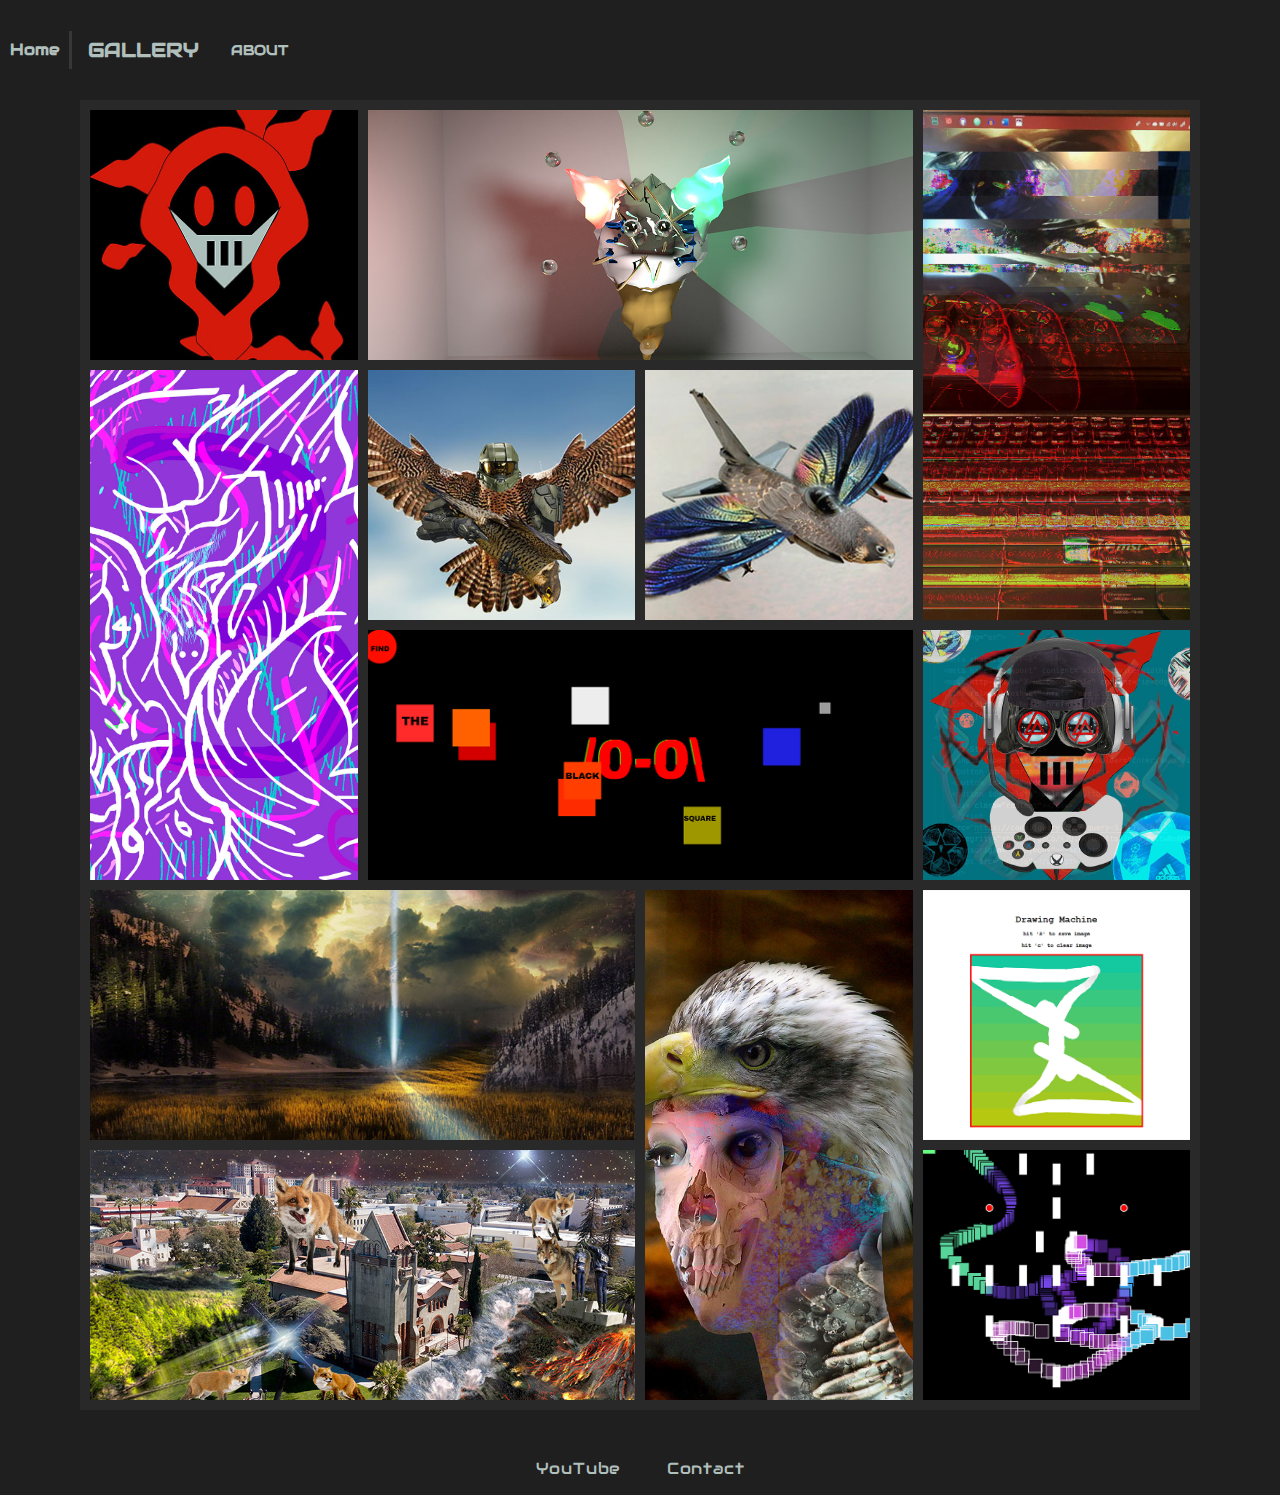
<file: gallery.html>
<!DOCTYPE html>
<html lang="en">
  <head>
    <meta charset="utf-8" />
    <meta http-equiv="X-UA-Compatible" content="IE=edge" />
    <title>Website</title>
    <meta name="viewport" content="width=device-width, initial-scale=1" />
    <link rel="stylesheet" href="style.css" />
  </head>
  <body>
    <header>
      <a href="index.html" class="header-home2">Home</a>
      <nav>
        <ul>
          <li><a href="gallery.html" class="header-gallery">Gallery</a></li>
          <li><a href="about.html">About</a></li>
        </ul>
      </nav>
    </header>
    <div class="galleryGrid">
      <div>
        <a href="./artworks/shadow.html"
          ><img src="./assets/shadow.jpg" alt=""
        /></a>
      </div>
      <div class="h-long">
        <a href="#popup"><img src="./assets/Chromey.jpg" alt="" /></a>
        <div id="popup" class="popup">
          <a href="#" class="close"></a>
          <img src="./assets/Chromey.jpg" alt="" />
          <h1>Chromey</h1>
        </div>
        <a href="#" class="close-popup"></a>
      </div>
      <div class="v-long">
        <a href="#popup2"><img src="./assets/glitchArt.jpg" alt="" /></a>
        <div id="popup2" class="popup">
          <a href="#" class="close"></a>
          <img src="./assets/glitchArt.jpg" alt="" />
          <h1>Ghost</h1>
        </div>
        <a href="#" class="close-popup"></a>
      </div>
      <div class="v-long">
        <a href="#popup3"><img src="./assets/illusiontwo.jpg" alt="" /></a>
        <div id="popup3" class="popup">
          <a href="#" class="close"></a>
          <img src="./assets/illusiontwo.jpg" alt="" />
          <h1>Illusion# V2</h1>
        </div>
        <a href="#" class="close-popup"></a>
      </div>
      <div>
        <a href="#popup4"><img src="./assets/halobird.jpg" alt="" /></a>
        <div id="popup4" class="popup">
          <a href="#" class="close"></a>
          <img src="./assets/halobird.jpg" alt="" />
          <h1>Halo Bird</h1>
        </div>
        <a href="#" class="close-popup"></a>
      </div>
      <div>
        <a href="#popup5"><img src="./assets/battlebird.jpg" alt="" /></a>
        <div id="popup5" class="popup">
          <a href="#" class="close"></a>
          <img src="./assets/battlebird.jpg" alt="" />
          <h1>Battle Bird</h1>
        </div>
        <a href="#" class="close-popup"></a>
      </div>
      <div class="h-long">
        <a href="./artworks/blackSquare.html"
          ><img src="./assets/blackSquare.png" alt=""
        /></a>
      </div>
      <div>
        <a href="#popup6"><img src="./assets/virtual.jpg" alt="" /></a>
        <div id="popup6" class="popup">
          <a href="#" class="close"></a>
          <img src="./assets/virtual.jpg" alt="" />
          <h1>Virtual</h1>
        </div>
        <a href="#" class="close-popup"></a>
      </div>
      <div class="h-long">
        <a href="#popup7"><img src="./assets/rokies.jpg" alt="" /></a>
        <div id="popup7" class="popup">
          <a href="#" class="close"></a>
          <img src="./assets/rokies.jpg" alt="" />
          <h1>Rokkys</h1>
        </div>
        <a href="#" class="close-popup"></a>
      </div>
      <div class="v-long">
        <a href="#popup8"><img src="./assets/skulbaldy.jpg" alt="" /></a>
        <div id="popup8" class="popup">
          <a href="#" class="close"></a>
          <img src="./assets/skulbaldy.jpg" alt="" />
          <h1>SkulBaldy</h1>
        </div>
        <a href="#" class="close-popup"></a>
      </div>
      <div class="h-long">
        <a href="#popup9"><img src="./assets/worldcollide.jpg" alt="" /></a>
        <div id="popup9" class="popup">
          <a href="#" class="close"></a>
          <img src="./assets/worldcollide.jpg" alt="" />
          <h1>Worldz Collide</h1>
        </div>
        <a href="#" class="close-popup"></a>
      </div>
      <div>
        <a href="./artworks/machine.html"
          ><img src="./assets/drawingmachine.png" alt=""
        /></a>
      </div>
      <div>
        <a href="./artworks/redEyes.html"
          ><img src="./assets/codeart.png" alt=""
        /></a>
      </div>
    </div>
    <footer class="galleryFooter">
      <a
        href="https://www.youtube.com/channel/UC8mdn5A_w-PQZGcu_4zPkBQ/videos"
        class=""
        >YouTube</a
      >
      <a href="" class=""></a>
      <a href="https://forms.gle/hHoo6AtSNF2AKPwy5" class="">Contact</a>
    </footer>
  </body>
</html>
</file>
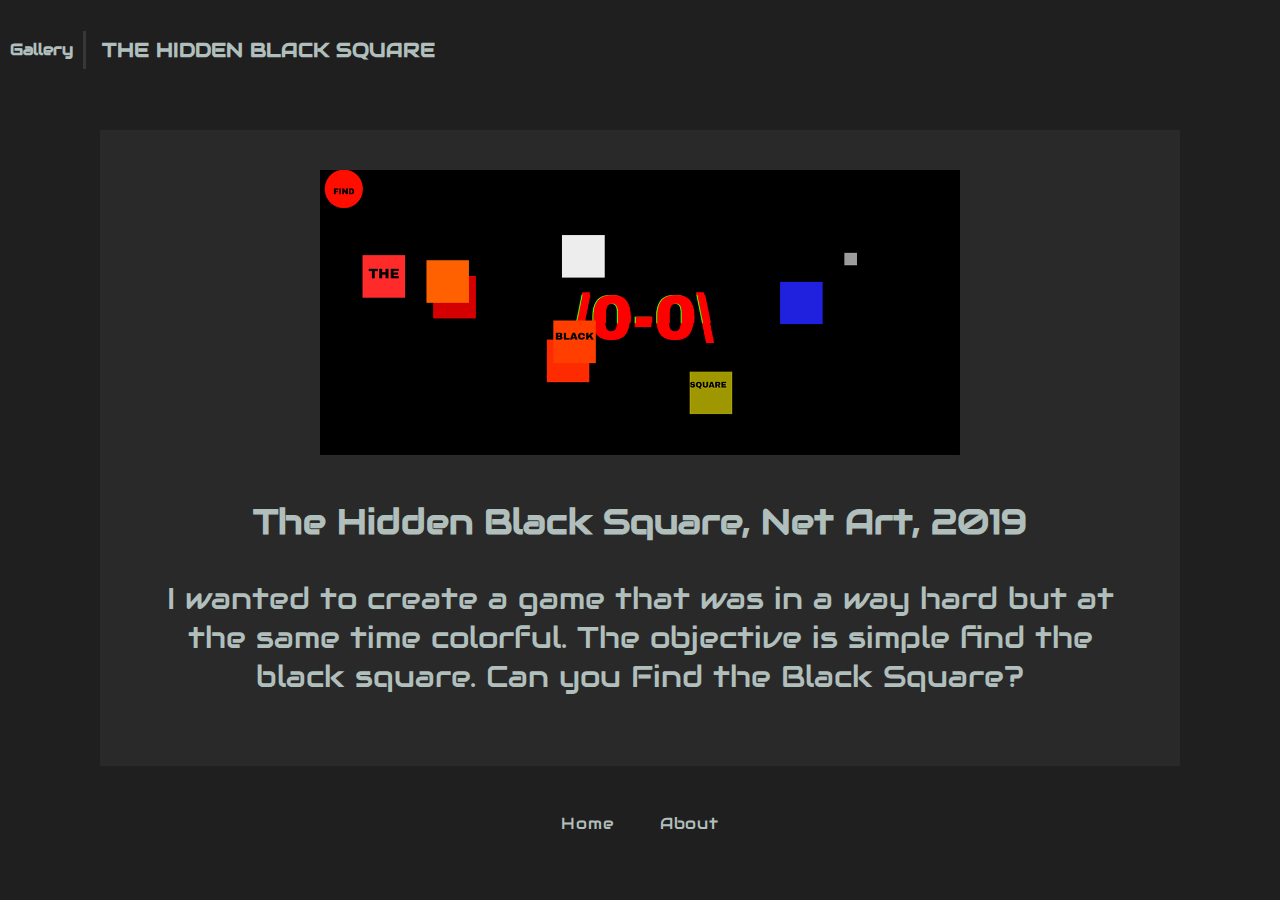
<file: artworks/blackSquare.html>
<!DOCTYPE html>
<html lang="en">
  <head>
    <meta charset="utf-8" />
    <meta http-equiv="X-UA-Compatible" content="IE=edge" />
    <title>Website</title>
    <meta name="viewport" content="width=device-width, initial-scale=1" />
    <link rel="stylesheet" href="./../style.css" />
  </head>
  <body>
    <header>
      <a href="./../gallery.html" class="header-home2">Gallery</a>
      <nav>
        <ul>
          <li>
            <a href="#" class="header-gallery">The Hidden Black Square</a>
          </li>
        </ul>
      </nav>
    </header>
    <div class="portfolio-item">
        <a href="https://13jorge.github.io/jorge13/">
        <img
          border="0"
          alt="DEC Vt100"
          src="./../assets/blackSquare.png"
          width="640"></a>
          <h3>The Hidden Black Square, Net Art, 2019</h3>
          <p>I wanted to create a game that was in a way hard but at the same time colorful. The objective is simple find the black square. Can you Find the Black Square?</p>
          </div>
    </div>
    <footer class="galleryFooter">
        <a href="./../index.html" class="">Home</a>
        <a href="" class=""></a>
        <a href="./../about.html" class="">About</a>
    </footer>
  </body>
</html>
</file>
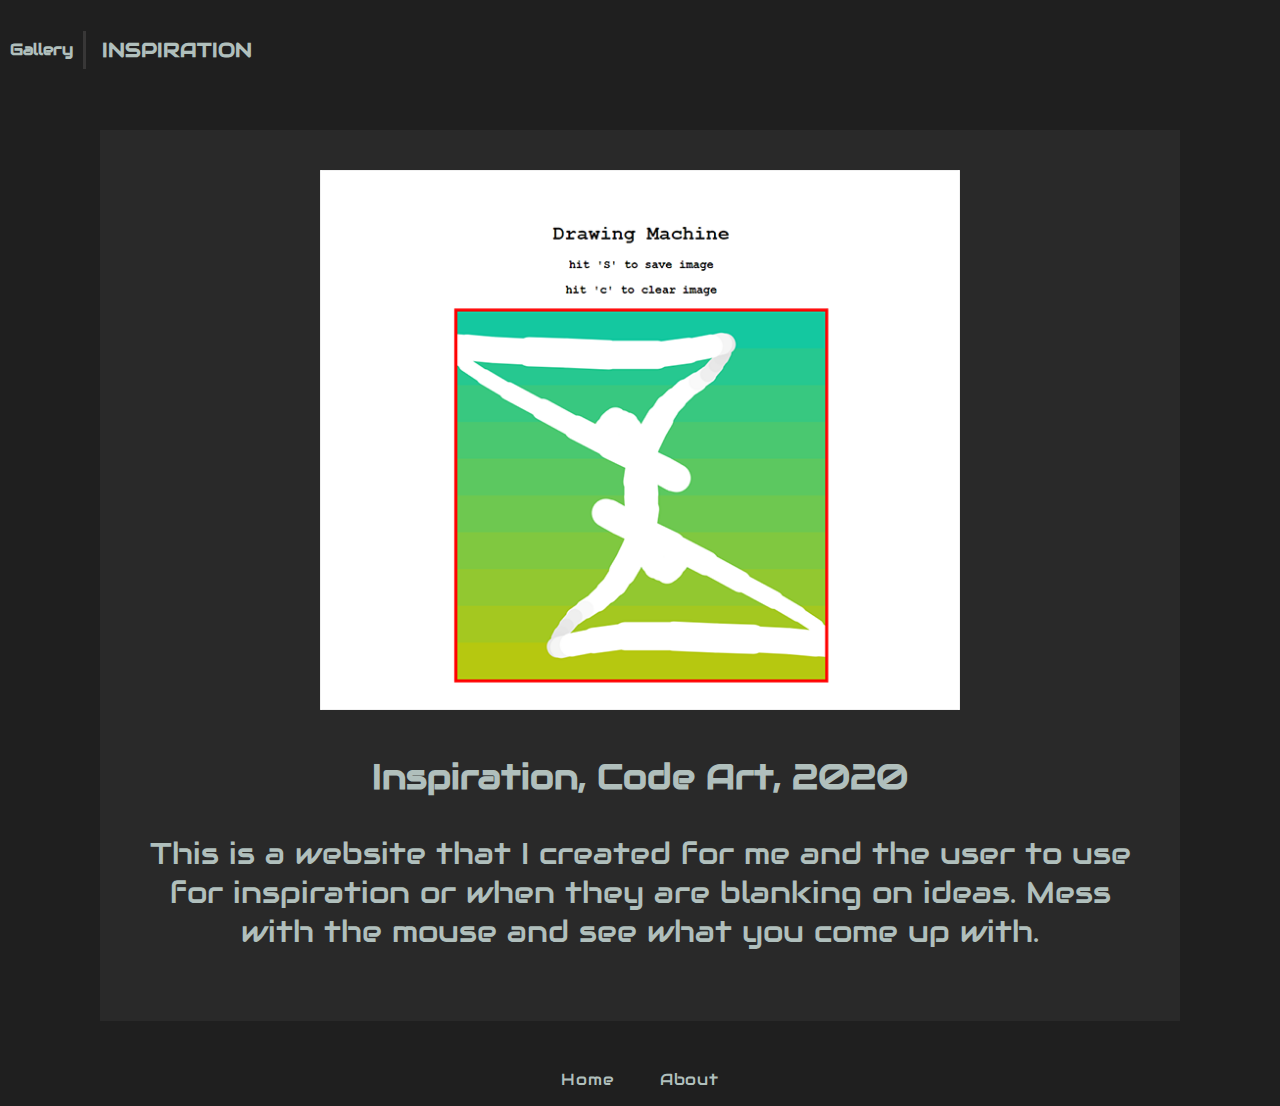
<file: artworks/machine.html>
<!DOCTYPE html>
<html lang="en">
  <head>
    <meta charset="utf-8" />
    <meta http-equiv="X-UA-Compatible" content="IE=edge" />
    <title>Website</title>
    <meta name="viewport" content="width=device-width, initial-scale=1" />
    <link rel="stylesheet" href="./../style.css" />
  </head>
  <body>
    <header>
      <a href="./../gallery.html" class="header-home2">Gallery</a>
      <nav>
        <ul>
          <li>
            <a href="#" class="header-gallery">Inspiration</a>
          </li>
        </ul>
      </nav>
    </header>
    <div class="portfolio-item">
        <a href="https://13jorge.github.io/drawingmachine/">
        <img
          border="0"
          alt="DEC Vt100"
          src="./../assets/drawingmachine.png"
          width="640">
        </a>
      <h3>Inspiration, Code Art, 2020</h3>
      <p>This is a website that I created for me and the user to use for inspiration or when they are blanking on ideas. Mess with the mouse and see what you come up with.</p>
      </div>
    </div>
    <footer class="galleryFooter">
      <a href="./../index.html" class="">Home</a>
      <a href="" class=""></a>
      <a href="./../about.html" class="">About</a>
    </footer>
  </body>
</html>
</file>
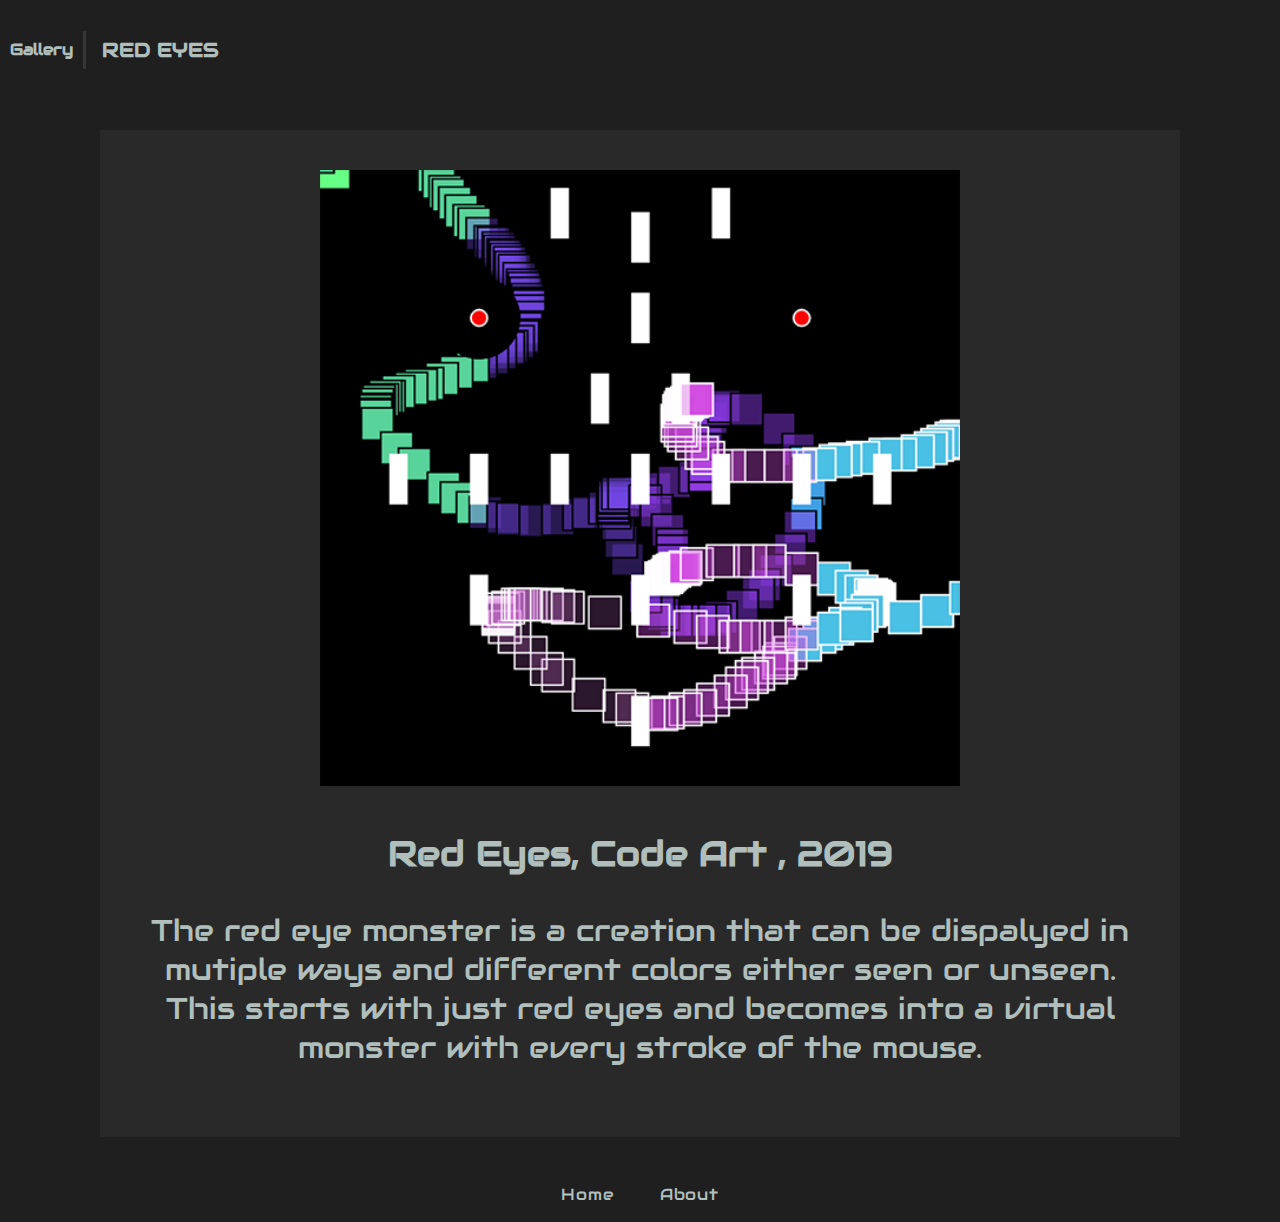
<file: artworks/redEyes.html>
<!DOCTYPE html>
<html lang="en">
  <head>
    <meta charset="utf-8" />
    <meta http-equiv="X-UA-Compatible" content="IE=edge" />
    <title>Website</title>
    <meta name="viewport" content="width=device-width, initial-scale=1" />
    <link rel="stylesheet" href="./../style.css" />
  </head>
  <body>
    <header>
      <a href="./../gallery.html" class="header-home2">Gallery</a>
      <nav>
        <ul>
          <li>
            <a href="#" class="header-gallery">Red Eyes</a>
          </li>
        </ul>
      </nav>
    </header>
    <div class="portfolio-item">
        <a href="https://editor.p5js.org/jorgejimenez4/present/PoWBlGogK">
        <img
          border="0"
          alt="DEC Vt100"
          src="./../assets/codeart.png"
          width="640"></a>
          <h3>Red Eyes, Code Art , 2019</h3>
          <p>The red eye monster is a creation that can be dispalyed in mutiple ways and different colors either seen or unseen. This starts with just red eyes and becomes into a virtual monster with every stroke of the mouse.</p>
          </div>
    </div>
    <footer class="galleryFooter">
      <a href="./../index.html" class="">Home</a>
      <a href="" class=""></a>
      <a href="./../about.html" class="">About</a>
    </footer>
  </body>
</html>
</file>
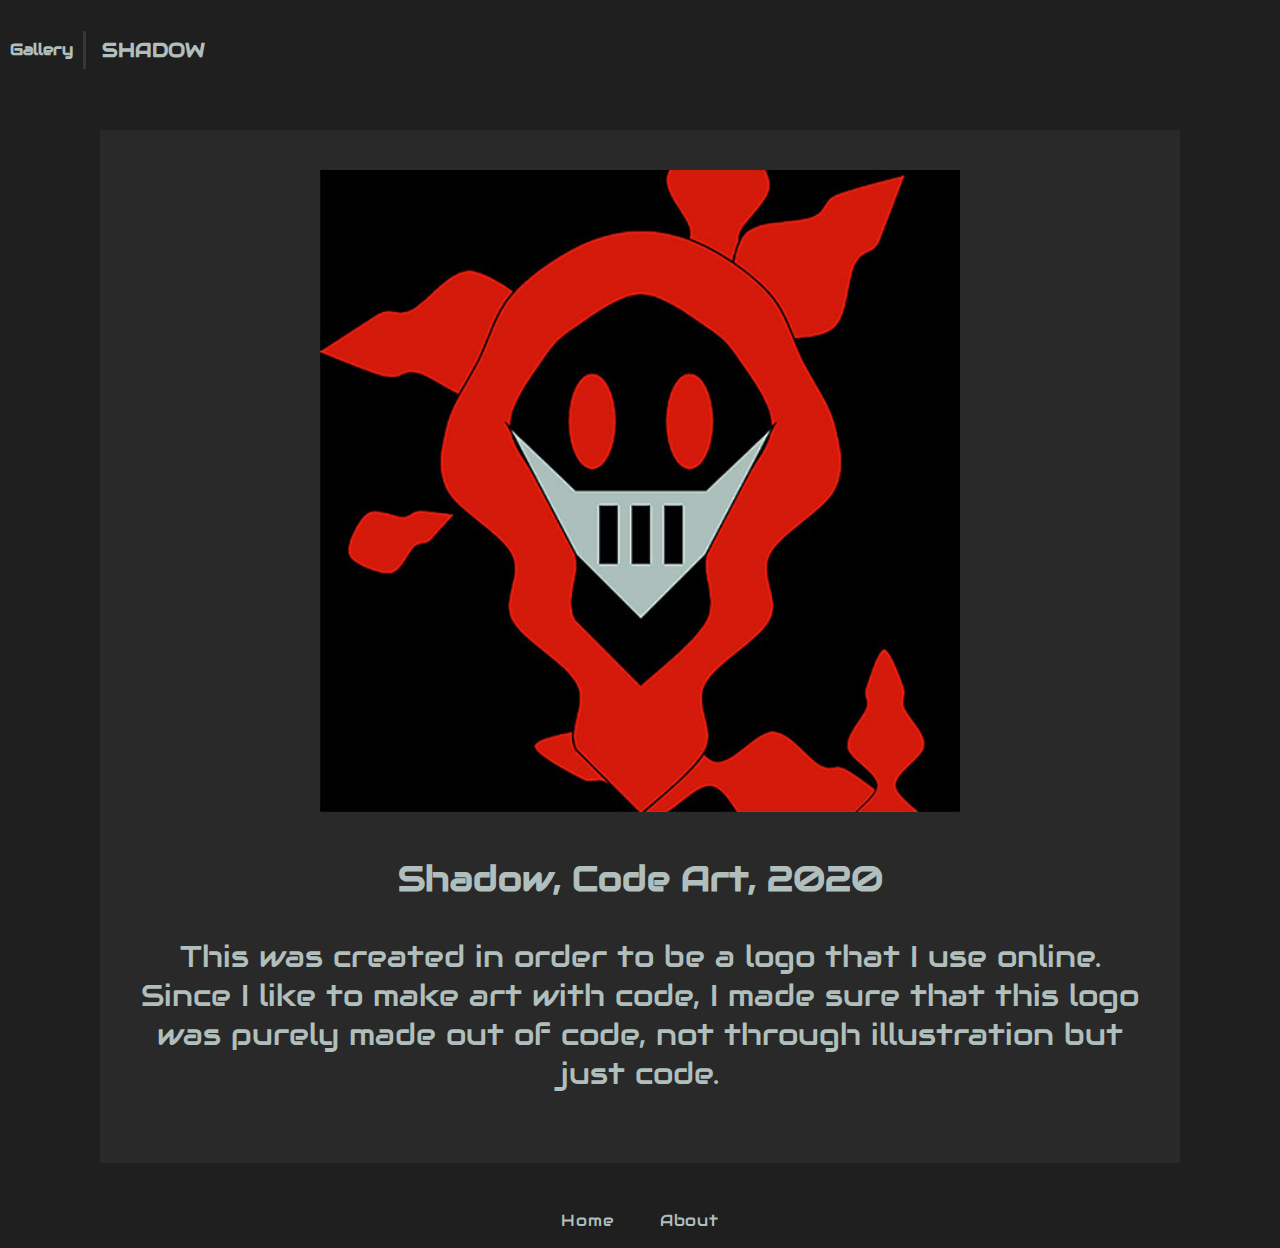
<file: artworks/shadow.html>
<!DOCTYPE html>
<html lang="en">
  <head>
    <meta charset="utf-8" />
    <meta http-equiv="X-UA-Compatible" content="IE=edge" />
    <title>Website</title>
    <meta name="viewport" content="width=device-width, initial-scale=1" />
    <link rel="stylesheet" href="./../style.css" />
  </head>
  <body>
    <header>
      <a href="./../gallery.html" class="header-home2">Gallery</a>
      <nav>
        <ul>
          <li>
            <a href="#" class="header-gallery">Shadow</a>
          </li>
        </ul>
      </nav>
    </header>
    <div class="portfolio-item">
      <a href="https://13jorge.github.io/j5avatar/">
        <img
          border="0"
          alt="DEC Vt100"
          src="./../assets/shadow.jpg"
          width="640"
        />
      </a>
      <h3>Shadow, Code Art, 2020</h3>
      <p>
        This was created in order to be a logo that I use online. Since I like
        to make art with code, I made sure that this logo was purely made out of
        code, not through illustration but just code.
      </p>
    </div>
    <footer class="galleryFooter">
      <a href="./../index.html" class="">Home</a>
      <a href="" class=""></a>
      <a href="./../about.html" class="">About</a>
    </footer>
  </body>
</html>
</file>
<file: style.css>
@import url("https://fonts.googleapis.com/css2?family=Audiowide&display=swap");

*{
    text-decoration: none;
  }
  
  html,
  body {
    margin: 0;
    padding: 0;
    font-family: "Audiowide", cursive;
    background-color: #1f1f1f;
    text-align: center;
    color: #B0BFBC;
    ;
  }
  
  
  
  header{
    background-color: #1f1f1f;
    width: 100%;
    height: 100%;
    display: flex;
  }
  
  header .header-home{
    font-size: 20px;
    font-weight: 900;
    color:#B0BFBC;
    text-transform: uppercase;
    line-height: 38px;
    display: block;
    margin: 31px 0;
    text-align: left;
    padding: 0 10px 0 10px;
    border-right: 3px solid #383737;
  }  
  
  header .header-home2{
    font-size: 16px;
    font-weight: 900;
    line-height: 38px;
    color: #B0BFBC;
    display: block;
    margin: 31px 0;
    text-align: left;
    padding: 0 10px 0 10px;
    border-right: 3px solid #383737;
  }
  
  a:hover, a:active {
    color: #B80C09;
  }
  
  header nav ul{
    display: flex;
    margin: 20px 0px 0px 0px;
    width: fit-content;
    padding: 0;
  }
  
  header nav ul li{
    list-style: none;
    padding: 0px 16px;
  }
  
  header nav ul li a{
    font-size: 14px;
    font-weight: 900;
    color: #B0BFBC;
    text-transform: uppercase;
    line-height: 60px;
  }
  .header-gallery{
    font-size: 20px;
    font-weight: 900;
  }

 
  /* home */
  .name{
    font-size: 50px;
    margin: 2rem 0;
  }

  .grid{
    display: flex;
    margin: 1rem 15rem 0 15rem;
  }

  .grid img{
    width: auto;
    height: auto;
  }




  p{
    font: 20px;
  }


  /* Gallery */
  .galleryGrid{
    padding: 10px;
    max-width: 1100px;
    background: #292929;
    margin: 0 auto;
    display: grid;
    grid-gap: 10px;
    grid-template-columns: repeat(auto-fit,minmax(250px,1fr));
    grid-auto-rows: 250px;
    grid-auto-flow: dense;
  }
  
  .v-long{
    grid-row: span 2;
  }
  
  .h-long{
    grid-column: span 2;
  }

  .galleryGrid div img{
    width: 100%;
    height: 100%;
    object-fit: cover;
  }

  .popup {
    text-align: center;
    position: fixed;
    padding: 10px 10px 10px;
    max-width: 500px;
    border-radius: 0.5em;
    top: 50%;
    left: 50%;
    color: #B0BFBC;
    transform: translate(-50%, -50%);
    background-color:  #292929;
    visibility: hidden;
    opacity: 0;
    transition: opacity 0.5s, visibility 0s linear 0.5s;
    z-index: 1;
  }
  .popup:target {
    visibility: visible;
    opacity: 1;
    transition-delay: 0s;
  }
  .popup .close {
    position: absolute;
    right: 5px;
    top: 5px;
    padding: 5px;
    transition: color 0.3s;
  }
  .close-popup {
    background-color: rgba(0, 0, 0, 0.7);
    cursor: default;
    position: fixed;
    top: 0;
    left: 0;
    right: 0;
    bottom: 0;
    opacity: 0;
    visibility: hidden;
    transition: opacity 0.5s, visibility 0s linear 0.5s;
  }
  .popup:target + .close-popup {
    opacity: 1;
    visibility: visible;
    transition-delay: 0s;
  }

  @media(max-width: 560px){
    .v-long{
      grid-row: span 1;
    }

    .h-long{
      grid-column: span 1;
    }
  }
  
  /* Artworks */
    
  .portfolio-item {
    margin-top: 100px;
    padding: 40px;
    background-color: #292929;
    color: #B0BFBC;
    font-size: 30px;
    max-width: 1000px;
    margin: 30px auto;
    }
  
   /* About */
  .aboutGrid{
    max-width: 1100px;
    margin: 0 auto;
    display: grid;
    grid-template-columns: 1fr 1fr;
  }

  .aboutName{
    font-size: 28px;
    margin: 1rem 0;
  }

  #aboutText{
    line-height: 23px;
  }
  
  /* Footer */
  footer{
    margin: 3rem 0 1rem 0;
  }
  
  footer a {
    text-decoration: none;
    padding: 0.15rem 0.5rem;
    color: #B0BFBC;
    margin: 0 0.15em;
    letter-spacing: 0.05em;
  }
  
  footer a:hover, footer a:focus {
    background-color: #B80C09;
    color: #B0BFBC;
  }  

  .codeFooter{
    padding-top: 10rem;
  }
</file>
